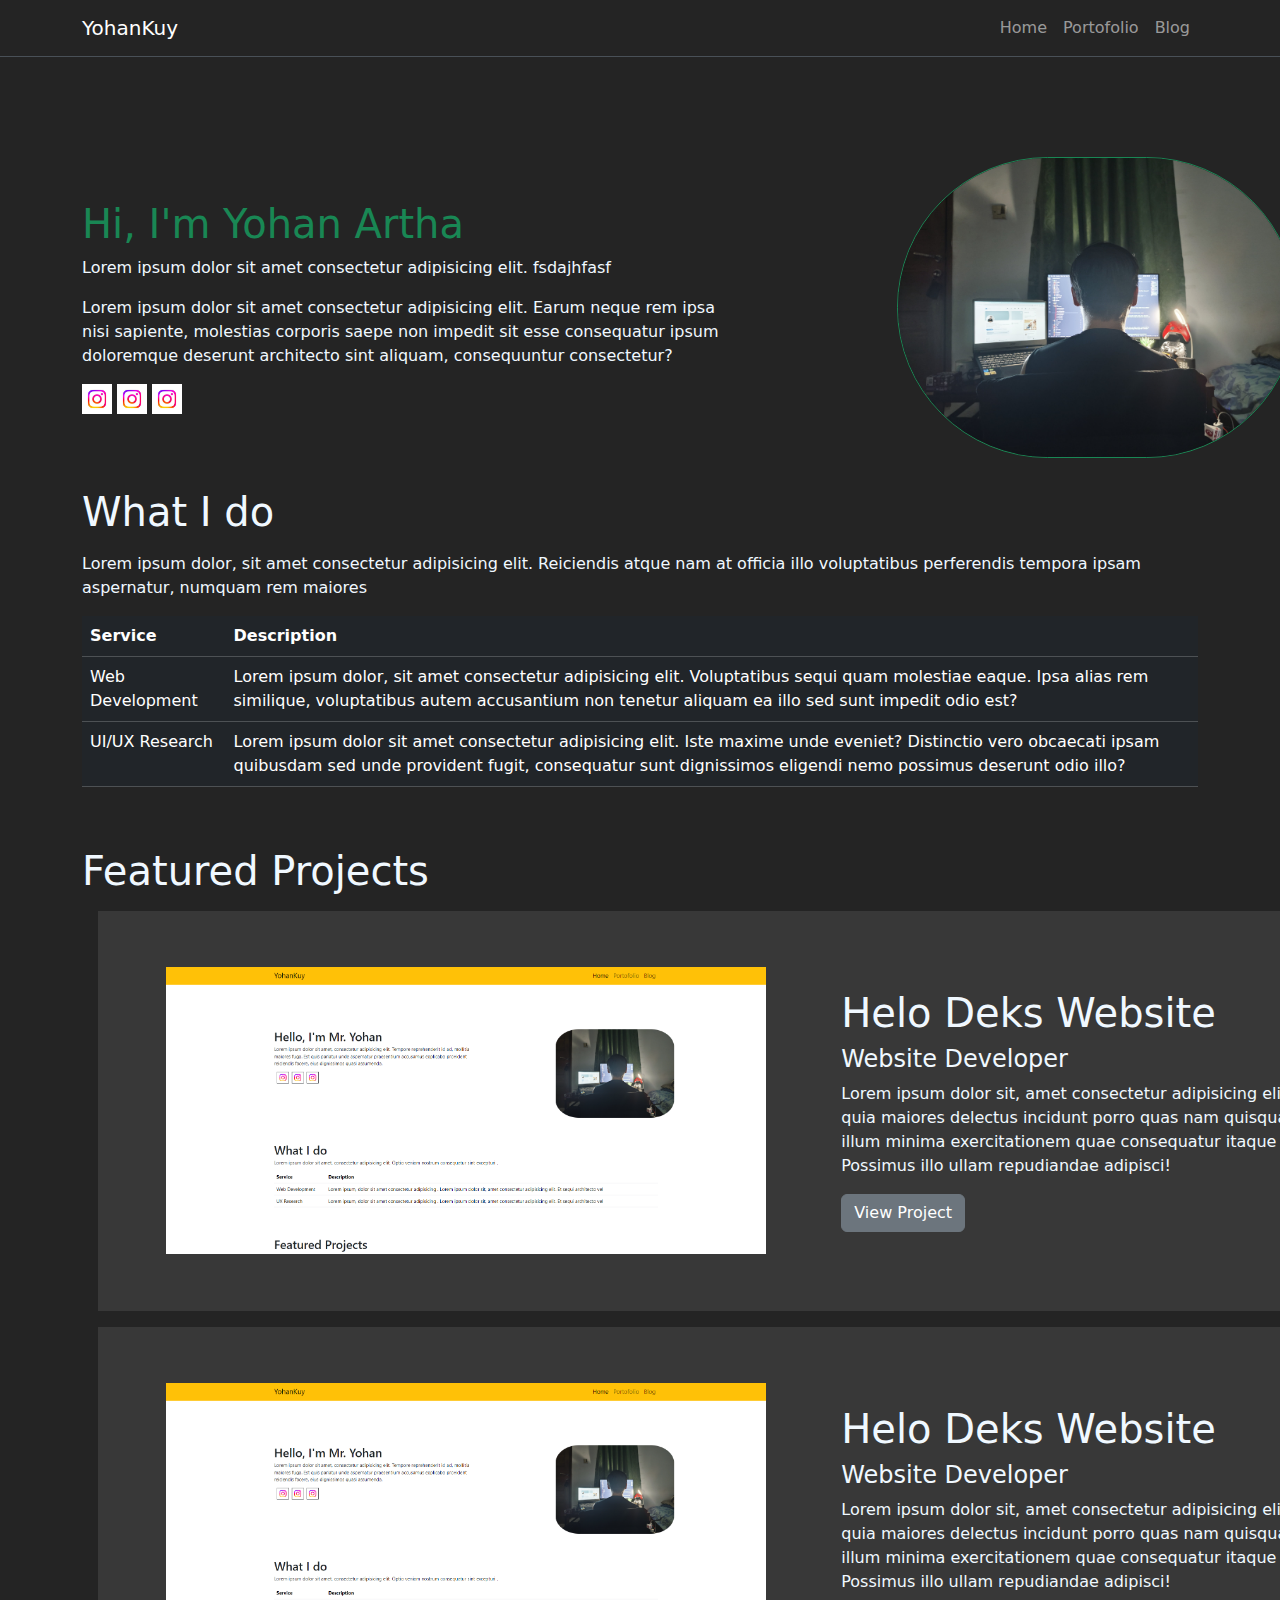
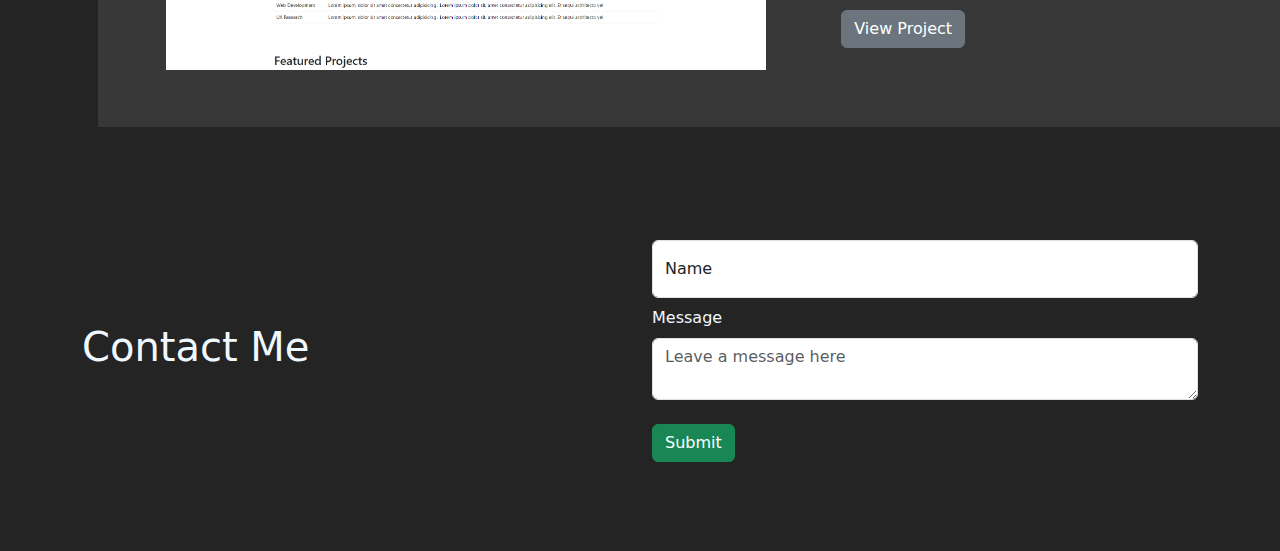
<file: index.html>
<!DOCTYPE html>
<html lang="en">

<head>
    <meta charset="UTF-8">
    <meta name="viewport" content="width=device-width, initial-scale=1.0">
    <title>Belajar bootstrap</title>
    <link href="https://cdn.jsdelivr.net/npm/bootstrap@5.3.3/dist/css/bootstrap.min.css" rel="stylesheet"
        integrity="sha384-QWTKZyjpPEjISv5WaRU9OFeRpok6YctnYmDr5pNlyT2bRjXh0JMhjY6hW+ALEwIH" crossorigin="anonymous">
    <link rel="stylesheet" href="style.css">
</head>

<body style="background-color: rgb(36, 36, 36);">
    <!-- Navbar Start -->
    <nav class="navbar navbar-expand-lg border-bottom " data-bs-theme="dark">
        <div class="container">
            <a class="navbar-brand" href="#"> YohanKuy</a>
            <button class="navbar-toggler" type="button" data-bs-toggle="collapse" data-bs-target="#navbarNav"
                aria-controls="navbarNav" aria-expanded="false" aria-label="Toggle navigation">
                <span class="navbar-toggler-icon"></span>
            </button>
            <div class="collapse navbar-collapse" id="navbarNav">
                <ul class="navbar-nav ms-auto">
                    <li class="nav-item">
                        <a class="nav-link " aria-current="page" href="#">Home</a>
                    </li>
                    <li class="nav-item">
                        <a class="nav-link" href="#">Portofolio</a>
                    </li>
                    <li class="nav-item">
                        <a class="nav-link" href="#">Blog</a>
                    </li>
                </ul>
            </div>
        </div>
    </nav>
    <!-- Navbar End -->


    <!-- Content Start -->

    <!-- Bagian Profile Start -->
    <section class="container" style="margin-top: 100px;">
        <div class="row align-items-center">
            <div class="col-md-7" style="color: aliceblue;">
                <h1 class="text-success"> Hi, I'm Yohan Artha</h1>
                <p> Lorem ipsum dolor sit amet consectetur adipisicing elit. fsdajhfasf</p>
                <p> Lorem ipsum dolor sit amet consectetur adipisicing elit. Earum neque rem ipsa nisi sapiente,
                    molestias corporis saepe non impedit sit esse consequatur ipsum doloremque deserunt architecto sint
                    aliquam, consequuntur consectetur?</p>
                <div class="">
                    <img src="instagram.jpeg" alt="" style="width: 30px;">
                    <img src="instagram.jpeg" alt="" style="width: 30px;">
                    <img src="instagram.jpeg" alt="" style="width: 30px;">

                </div>
            </div>
            <div class="col-md-3">
                <img src="profile.jpeg" alt="" style="width: 400px; margin-left:150px"
                    class="rounded-pill border border-success">
            </div>

        </div>

    </section>
    <!-- Bagian Profile End -->


    <!-- Bagian What I Do Start -->
    <section class="container" style="margin-top: 30px; color:aliceblue">
        <h1> What I do</h1>
        <div class=" mt-md-3">
            <p>Lorem ipsum dolor, sit amet consectetur adipisicing elit. Reiciendis atque nam at officia illo
                voluptatibus perferendis tempora ipsam aspernatur, numquam rem maiores</p>
            <table class="table table-dark table-hover mt-3">
                <thead>
                    <tr>
                        <th scope="row"> Service </th>
                        <th> Description </th>
                    </tr>
                </thead>
                <tbody>
                    <tr>
                        <td>
                            Web Development
                        </td>
                        <td>
                            Lorem ipsum dolor, sit amet consectetur adipisicing elit. Voluptatibus sequi quam molestiae
                            eaque. Ipsa alias rem similique, voluptatibus autem accusantium non tenetur aliquam ea illo
                            sed sunt impedit odio est?
                        </td>
                    </tr>
                    <tr>
                        <td>
                            UI/UX Research
                        </td>
                        <td>
                            Lorem ipsum dolor sit amet consectetur adipisicing elit. Iste maxime unde eveniet?
                            Distinctio vero obcaecati ipsam quibusdam sed unde provident fugit, consequatur sunt
                            dignissimos eligendi nemo possimus deserunt odio illo?
                        </td>
                    </tr>
                </tbody>
            </table>
        </div>
    </section>
    <!-- Bagian What I Do End -->


    <!-- Bagian Featured Projects Start -->
    <section class="container" style="color: aliceblue; margin-top:60px">
        <h1> Featured Projects </h1>
        <div class="row m-md-3 align-items-center justify-content-center"
            style="width:1350px; height:400px; background-color:rgb(56, 56, 56)">
            <div class="col-md-6">
                <img src="web.png" alt="" style="width: 600px;">
            </div>
            <div class="col-md-5">
                <h1> Helo Deks Website</h1>
                <h4> Website Developer </h4>
                <p>Lorem ipsum dolor sit, amet consectetur adipisicing elit. Quasi, quia maiores delectus incidunt porro
                    quas nam quisquam aliquam illum minima exercitationem quae consequatur itaque deleniti? Possimus
                    illo ullam repudiandae adipisci!</p>
                <button type="button" class="btn btn-secondary"> View Project </button>
            </div>
        </div>

        <div class="row m-md-3 align-items-center justify-content-center"
            style="width:1350px; height:400px; background-color:rgb(56, 56, 56)">
            <div class="col-md-6">
                <img src="web.png" alt="" style="width: 600px;">
            </div>
            <div class="col-md-5">
                <h1> Helo Deks Website</h1>
                <h4> Website Developer </h4>
                <p>Lorem ipsum dolor sit, amet consectetur adipisicing elit. Quasi, quia maiores delectus incidunt porro
                    quas nam quisquam aliquam illum minima exercitationem quae consequatur itaque deleniti? Possimus
                    illo ullam repudiandae adipisci!</p>
                <button type="button" class="btn btn-secondary"> View Project </button>
            </div>
        </div>
    </section>
    <!-- Bagian Featured Projects End -->


    <!-- Contact Me Start -->
    <section class="container" style="color: aliceblue;">
        <div class="row align-items-center justify-content-center mt-md-4" style="height: 400px">
            <div class="col-md-6">
                <h1> Contact Me </h1>
            </div>
            <div class="col-md-6">
                <div class="form-floating mb-2">
                    <input type="text" class="form-control" id="floatingInput" required placeholder="Input your name"
                        autocomplete="off">
                    <label for="floatingInput" class="form-label text-dark"> Name </label>
                </div>
                <div class="mb-4">
                    <label for="message" class="form-label"> Message </label>
                    <textarea class="form-control" id="message" placeholder="Leave a message here"></textarea>
                </div>
                <button type="button" class="btn btn-success"> Submit </button>
            </div>
        </div>
    </section>
    <!-- Contact Me End -->

    <!-- Content End -->

    <script src="https://cdn.jsdelivr.net/npm/bootstrap@5.3.3/dist/js/bootstrap.bundle.min.js"
        integrity="sha384-YvpcrYf0tY3lHB60NNkmXc5s9fDVZLESaAA55NDzOxhy9GkcIdslK1eN7N6jIeHz"
        crossorigin="anonymous"></script>
</body>

</html>
</file>
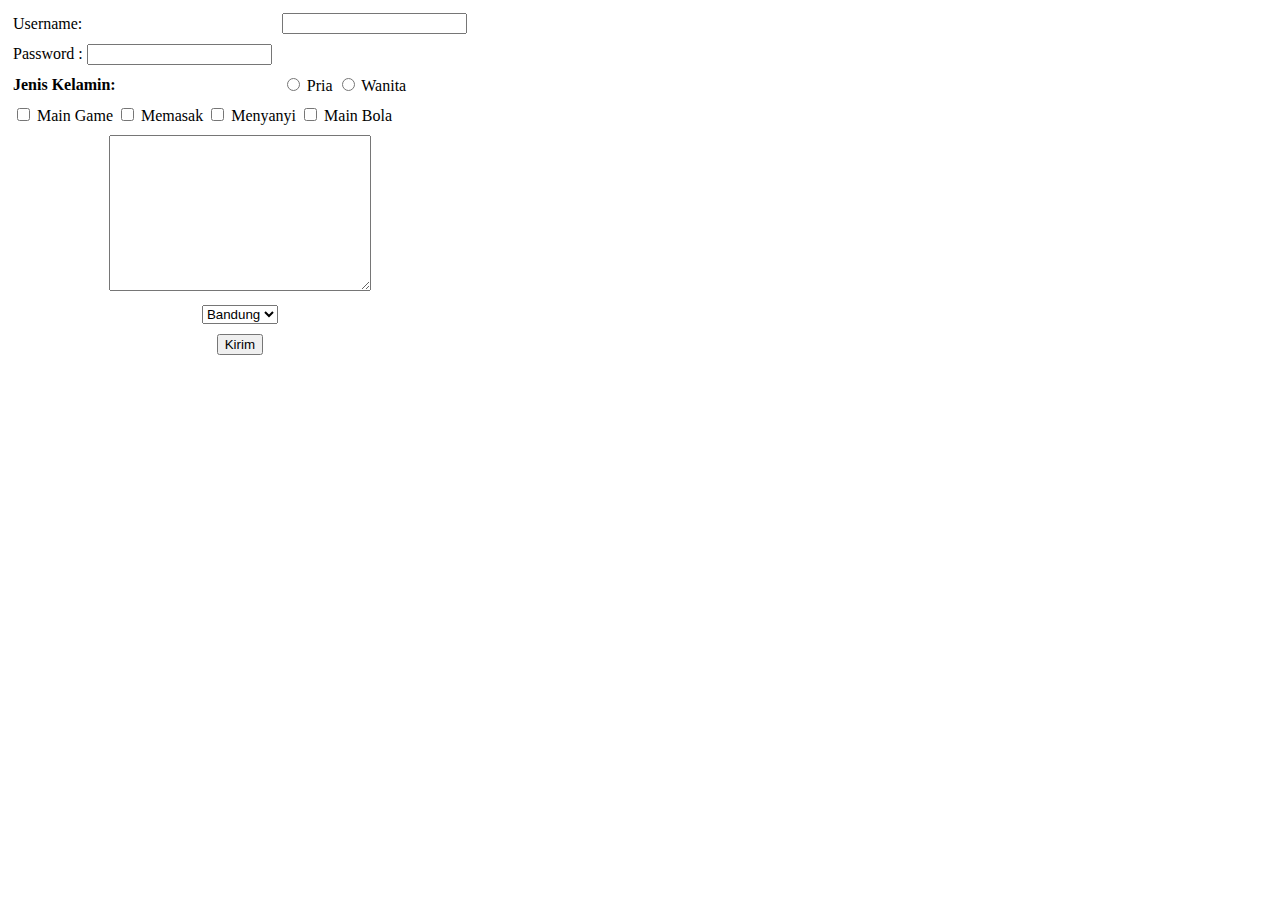
<file: HTML/form.html>
<!DOCTYPE html>
<html lang="en">
<head>
    <meta charset="UTF-8">
    <meta http-equiv="X-UA-Compatible" content="IE=edge">
    <meta name="viewport" content="width=device-width, initial-scale=1.0">
    <title>Belajar HTML</title>
</head>
<body>
    <!-- Form di html banyak kegunaannya seperti input, textarea,select dll-->
    <!-- Untuk radiobox jika ingin memilih salah satu ditambahkan atribut yaitu name -->
    <!-- Jika ingin memilih lebih dari satu menggunakan checkbox -->
    <!-- Untuk pertombolan jangan menggunakan submit melainkan menggunakan <button> -->

    <form action="">
        <table cellspacing="0" cellpadding="5">
            <tr>
                <td><label for="username">Username: </label> </td>
                <td><input type="text" id="username"></td>
            </tr>
            <tr>
                <td><label for="password">Password :  </label>
                    <input type="password" id="password">
                </td>
            <tr>
                <td>
                    <b>Jenis Kelamin: </b>
                </td>
                <td>
                    <input type="radio" id="pria" name="jeniskelamin">
                    <label for="pria">Pria</label>
                    <input type="radio" id="wanita" name="jeniskelamin">
                    <label for="wanita">Wanita</label>
                </td>
            </tr>
            <tr>
                <td colspan="2">
                    <input type="checkbox" id="maingame">
                    <label for="maingame">Main Game</label>
                    <input type="checkbox" id="memasak">
                    <label for="memasak">Memasak</label>
                    <input type="checkbox" id="menyanyi">
                    <label for="menyanyi">Menyanyi</label>
                    <input type="checkbox" id="mainbola">
                    <label for="mainbola">Main Bola</label>
                </td>
            </tr>
            <!-- Text area digunakan untuk menulis lebih banyak kotak -->
            <tr>
                <td colspan="2" align="center">
                    <textarea name="" id="" cols="30" rows="10"></textarea>
                </td>
            </tr>
            <tr>
                <td colspan="2" align="center">
                    <select name="" id="">
                        <option value="">Bandung</option>
                        <option value="">Jakarta</option>
                        <option value="">Blitar</option>
                    </select>
                </td>
            </tr>
            <tr >
                <td colspan="2" align="center">
                    <button type="submit">Kirim</button>
                </td>
            </tr>
        </table>
    </form>
</body>
</html>
</file>
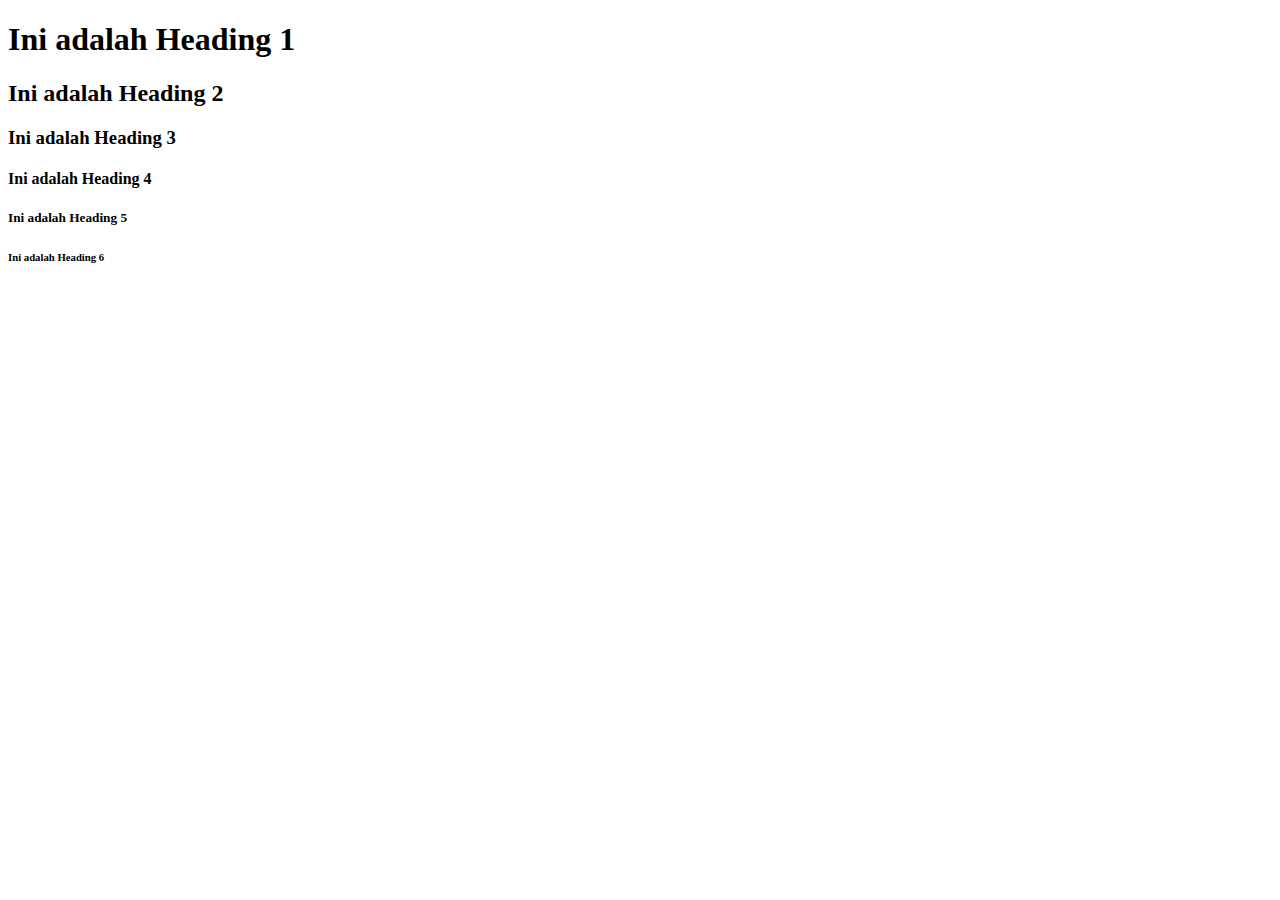
<file: HTML/h1,h2,h3,dst.html>
<!DOCTYPE html>
<html lang="en">
  <head>
    <meta charset="UTF-8" />
    <meta http-equiv="X-UA-Compatible" content="IE=edge" />
    <meta name="viewport" content="width=device-width, initial-scale=1.0" />
    <title>Belajar Html</title>
  </head>

  <body>
    <!-- Heading adalah besar kecilnya huruf di HTML -->
    <!-- H1 yang terbesar dan terpenting dan H6 yang terkecil -->
    <h1>Ini adalah Heading 1</h1>
    <h2>Ini adalah Heading 2</h2>
    <h3>Ini adalah Heading 3</h3>
    <h4>Ini adalah Heading 4</h4>
    <h5>Ini adalah Heading 5</h5>
    <h6>Ini adalah Heading 6</h6>
  </body>
</html>
</file>
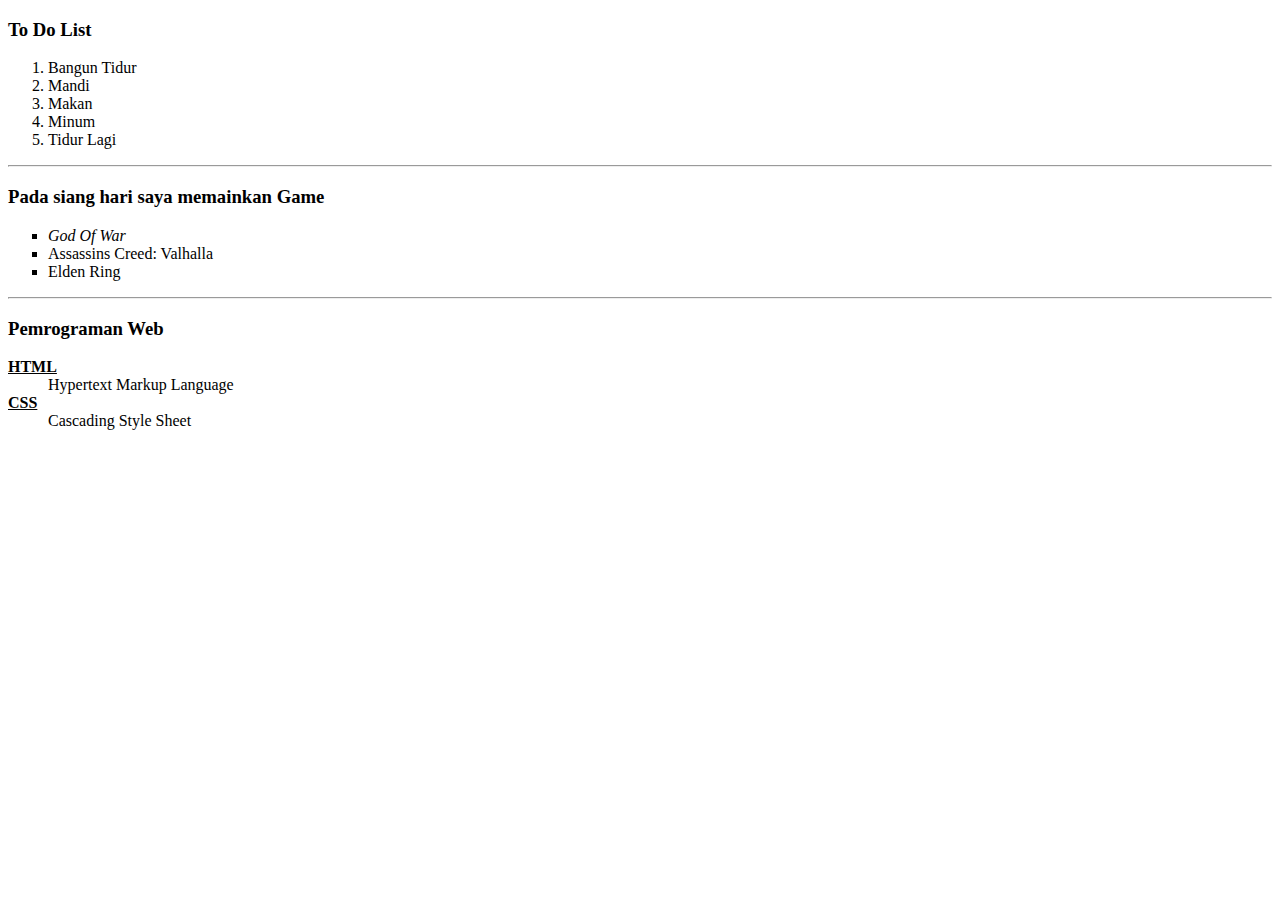
<file: HTML/ol,dl,ul.html>
<!DOCTYPE html>
<html lang="en">
<head>
    <meta charset="UTF-8">
    <meta http-equiv="X-UA-Compatible" content="IE=edge">
    <meta name="viewport" content="width=<device-width>, initial-scale=1.0">
    <title>Belajar HTML</title>
</head>
<body>
    <!-- ol adalah list yang memperhatikan urutan dari awal hingga akhir -->
    <!-- ol typenya ada 1, A, a, |, i -->
    <h3> To Do List</h3>
    <ol type="1">
        <li>Bangun Tidur</li>
        <li>Mandi</li>
        <li>Makan</li>
        <li>Minum</li>
        <li>Tidur Lagi</li>
    </ol>
    <hr>
    <!-- ul adalah list yang tidak memperhatikan urutan -->
    <!-- ul typenya ada square,circle,disc -->
    <h3> Pada siang hari saya memainkan Game</h3>
    <ul type="square">
        <li><i>God Of War</i></li>
        <li>Assassins Creed: Valhalla</li>
        <li>Elden Ring</li>
    </ul>
    <hr>
    <!-- dl adalah list yang menjelaskan terminologi/suatu istilah di dalam deskripsi -->
    <!-- di dalam dl ada pasangan dt(terminologi/istilah) dan dd(deskripsi) -->
    <h3>Pemrograman Web</h3>
    <dl>
        <dt><b><u>HTML</u></b></dt>
        <dd>Hypertext Markup Language</dd>
        <dt><b><u>CSS</u></b></dt>
        <dd>Cascading Style Sheet</dd>
    </dl>
</body>
</html>
</file>
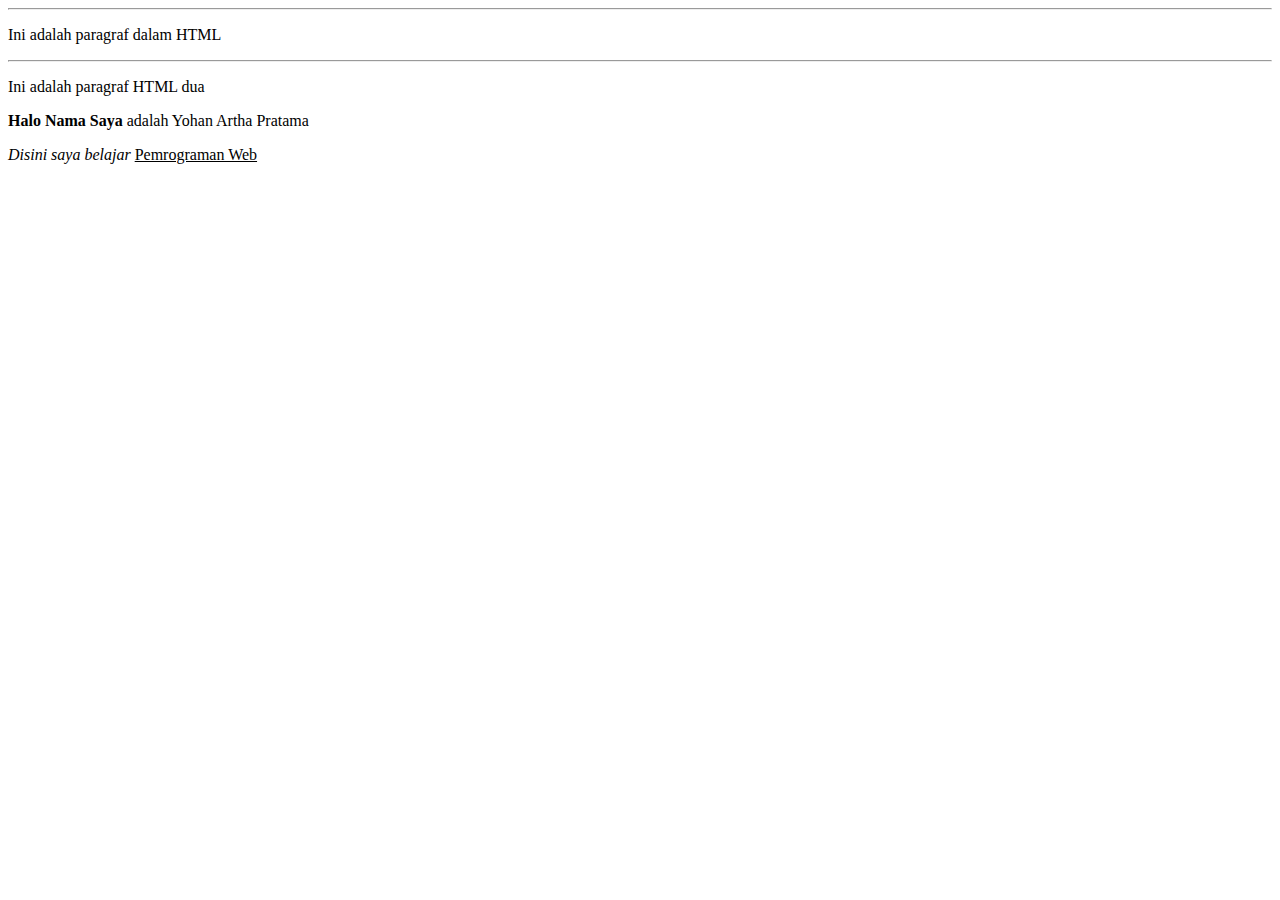
<file: HTML/p,hr,br,i,u.html>
<!DOCTYPE html>
<html lang="en">
  <head>
    <meta charset="UTF-8" />
    <meta http-equiv="X-UA-Compatible" content="IE=edge" />
    <meta name="viewport" content="width=device-width, initial-scale=1.0" />
    <title>Belajar HTML</title>
  </head>

  <body>
    <!-- Belajar Tag p(paragraf), hr(menambahkan garis horizontal), br(menambahkan baris baru) -->
    <hr />
    <p>Ini adalah paragraf dalam HTML</p>
    <hr />
    <p>Ini adalah paragraf HTML dua</p>
    <p><b>Halo Nama Saya</b> adalah Yohan Artha Pratama</p>
    <p><i>Disini saya belajar</i> <u>Pemrograman Web</u></p>
  </body>
</html>
</file>
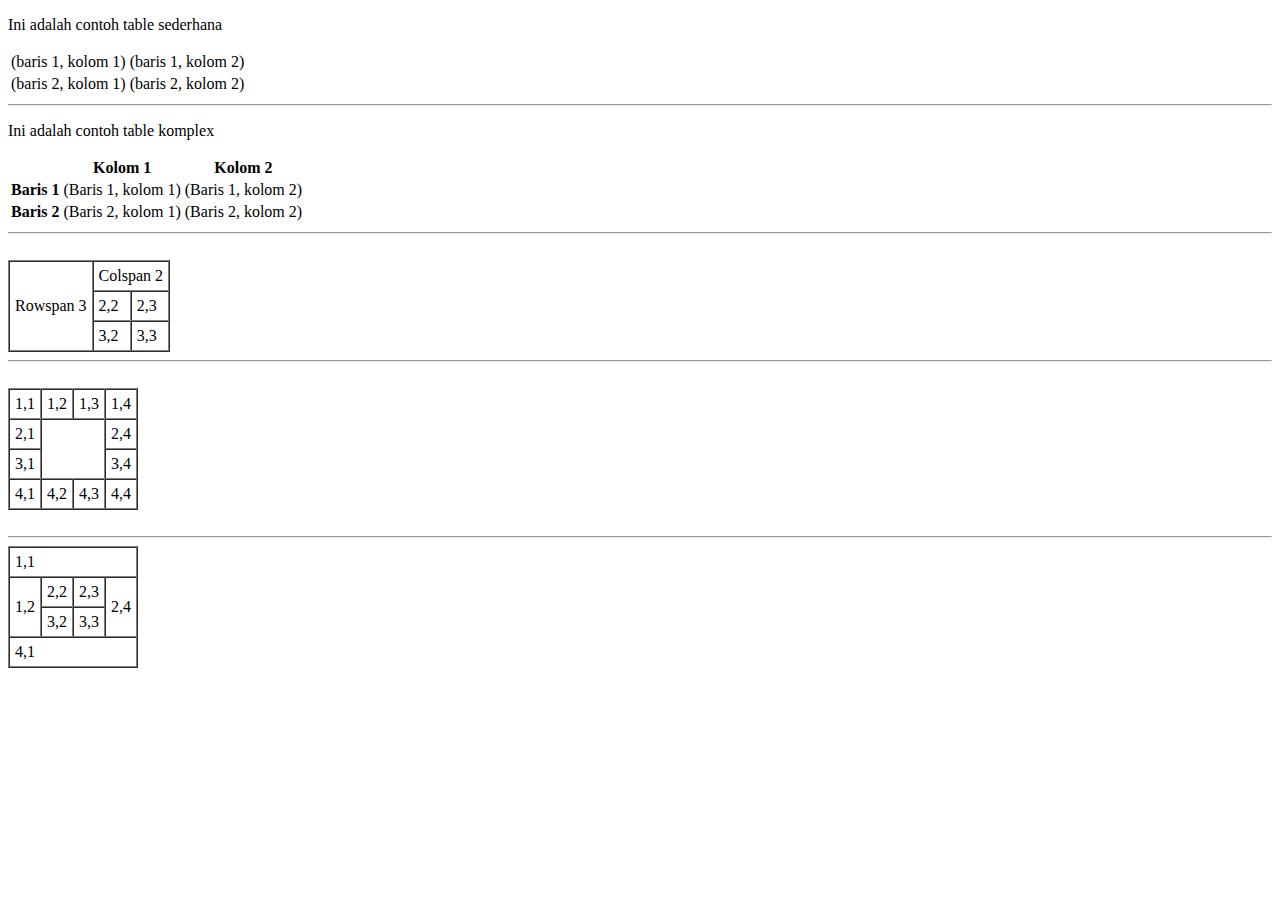
<file: HTML/table.html>
<!DOCTYPE html>
<html lang="en">
<head>
    <meta charset="UTF-8">
    <meta http-equiv="X-UA-Compatible" content="IE=edge">
    <meta name="viewport" content="width=device-width, initial-scale=1.0">
    <title>Belajar HTML</title>
</head>
<body>
    <!-- Tabel berisi kolom dan baris, baris yang horizontal ke kanan dan kolom yang vertikal ke bawah --> 
    <!-- baris direpresentasikan dengan <tr> dan <td> sebagai kolom-->
        <!-- Sintaksnya adalah table, tr dlu habis itu td -->
        <p>Ini adalah contoh table sederhana</p>
        <table>
            <tr>
                <td>(baris 1, kolom 1)</td>
                <td>(baris 1, kolom 2)</td>
            </tr>
            <tr>
                <td>(baris 2, kolom 1)</td>
                <td>(baris 2, kolom 2)</td>
            </tr>
        </table>
        <hr>

        <!-- Di dalam table complex terdapat tambahan dalam header yaitu <thead> sebagai header dan <tbody> sebagai isi dari table tersebut -->
        <p>Ini adalah contoh table komplex</p>
        <table >
            <thead>
                <th></th>
                <th>Kolom 1</th>
                <th>Kolom 2</th>
            </thead>
            <tbody>
                <tr>
                    <th>Baris 1</th>
                    <td>(Baris 1, kolom 1)</td>
                    <td>(Baris 1, kolom 2)</td>
                </tr>
                <tr>
                    <th>Baris 2</th>
                    <td>(Baris 2, kolom 1)</td>
                    <td>(Baris 2, kolom 2)</td>
                </tr>
            </tbody>
        </table>
        <hr>
        <br>
        <!-- Table merging adalah menggabungkan dua cell menjadi satu -->
        <!-- colspan='' digunakan untuk menggabungkan cel secara horizontal, di dalam petik menyatakan berapa banyak cell yang digabungkan, collspan yang digabungkan yaitu per kolom <td> nya saja-->
        <!-- rowspan='' digunakan untuk menggabungkan cel secara vertikal, di dalam petik menyatakan berapa banyak cell yang digabungkan, rowspan yang digabungkan yaitu per baris <tr>-->
        <table border="1" cellspacing="0" cellpadding="5">
            <tr>
                <td rowspan="3">Rowspan 3</td>
                <td colspan="2">Colspan 2</td>
            </tr>
            <tr>
                <td>2,2</td>
                <td>2,3</td>
            </tr>
            <tr>
                <td>3,2</td>
                <td>3,3</td>
            </tr>
        </table>
        <hr>
        <br>
        <!-- Latihan -->
        <table border="1" cellspacing="0" cellpadding="5">
            <tr>
                <td>1,1</td>
                <td>1,2</td>
                <td>1,3</td>
                <td>1,4</td>
            </tr>
            <tr>
                <td>2,1</td>
                <td colspan="2" rowspan="2"></td>
                <td>2,4</td>
            </tr>
            <tr>
                <td>3,1</td>
                <td>3,4</td>
            </tr>
            <tr>
                <td>4,1</td>
                <td>4,2</td>
                <td>4,3</td>
                <td>4,4</td>
            </tr>
        </table>
        <br>
        <hr>
        <table border="1" cellspacing="0" cellpadding="5">
            <tr>
                <td colspan="4">1,1</td>
            </tr>
            <tr>
                <td rowspan="2">1,2</td>
                <td>2,2</td>
                <td>2,3</td>
                <td rowspan="2">2,4</td>
            </tr>
            <tr>
                <td>3,2</td>
                <td>3,3</td>

            </tr>
            <tr>
                <td colspan="4">4,1</td>
            </tr>
        </table>
</body>
</html>
</file>
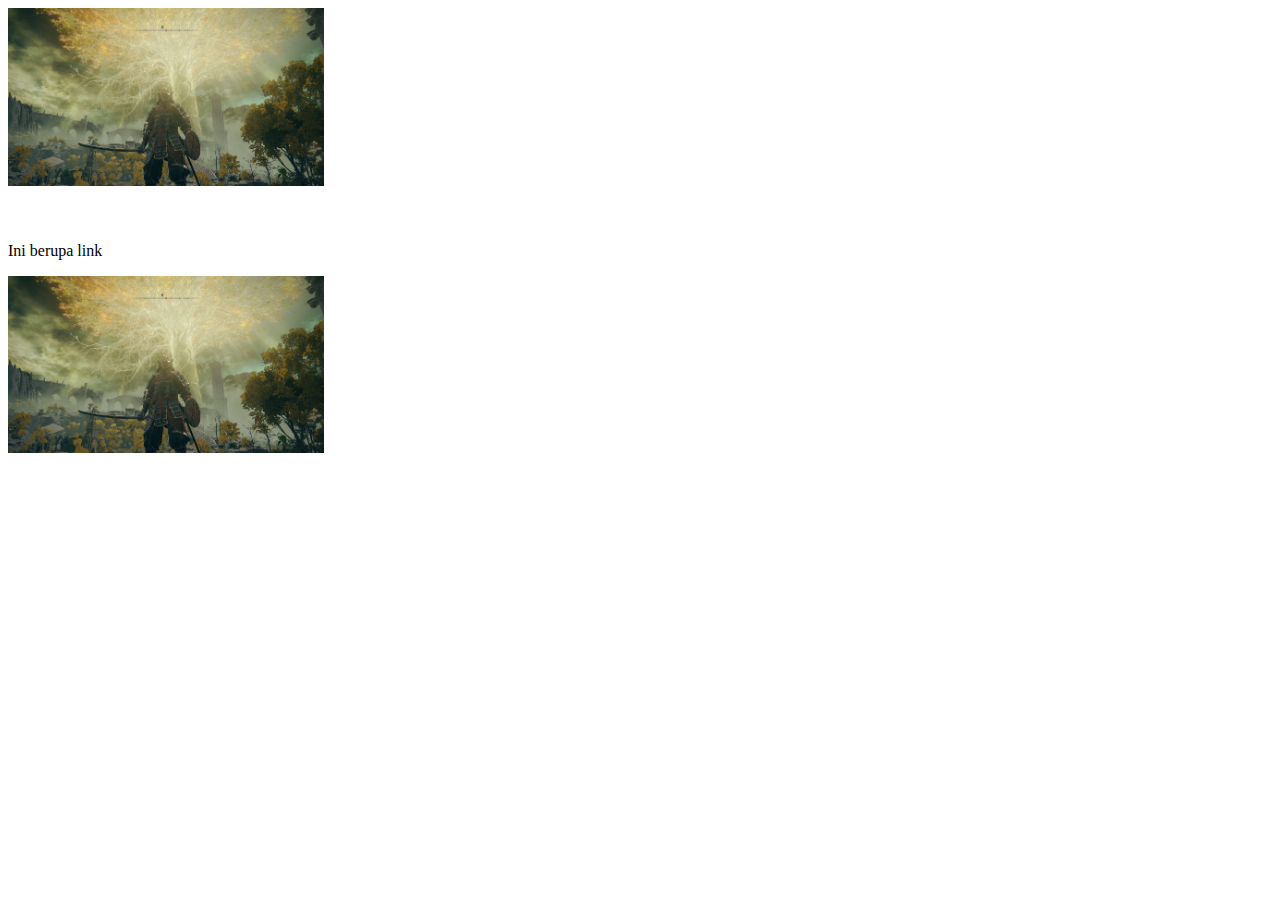
<file: HTML/gambar/img.html>
<!DOCTYPE html>
<html lang="en">
<head>
    <meta charset="UTF-8">
    <meta http-equiv="X-UA-Compatible" content="IE=edge">
    <meta name="viewport" content="width=device-width, initial-scale=1.0">
    <title>Belajar HTML</title>
</head>
<body>
    <!-- Untuk menampilkan gambar yaitu dengan cara <img> -->
    <!-- Contoh untuk internal resources atau gambar sendiri -->
    <!-- Penggunaan alt yaitu unutk mengatasi jika gmbr tidak muncul maka tulisan di alt akan muncul -->
    <!-- Title digunakan untuk jika kursor mengarahkan ke gambar maka akan muncul tulisan title -->
    <img src="elden.png" alt="Elden Ring Game" title="Game Elden Ring" width="25%">
    <br><br><br>
    
    <!-- Untuk membuat gambar menjadi link adalah -->
    <p>Ini berupa link</p>
    <a href="https://www.google.com" target="_blank">
        <img src="elden.png" alt="Elden Ring Game" title="Game Elden Ring" width="25%">
    </a>
</body>
</html>
</file>
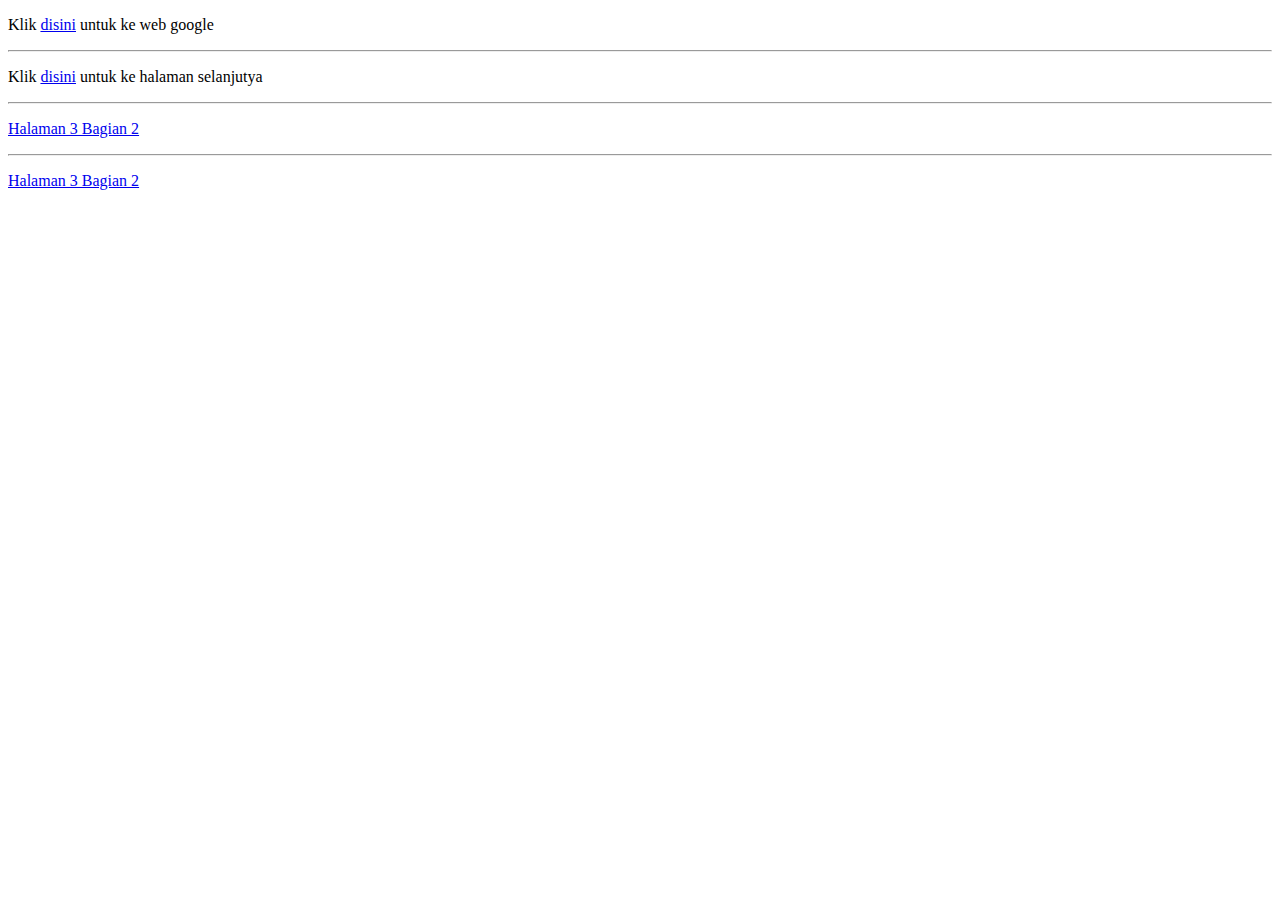
<file: HTML/hyperlink/link/hyperlink a.html>
<!DOCTYPE html>
<html lang="en">
<head>
    <meta charset="UTF-8">
    <meta http-equiv="X-UA-Compatible" content="IE=edge">
    <meta name="viewport" content="width=device-width, initial-scale=1.0">
    <title>Belajar HTML</title>
</head>
<body>

    <!-- <a> sendiri adalah membuat sebuah tulisan menjadi link -->
    <!-- Di dalam link sendiri terdapat atribut href yang dapat diisi dengan external link atau masuk ke file lain -->
    <p>Klik <a href="https://www.google.com">disini</a> untuk ke web google</p>
    <hr>

    <!-- Jika file di dalam folder untuk mengaksesnya yaitu namafolder/namafile -->
    <!-- ../ adalah artinya masuk ke folder diatasnya -->
    <p>Klik <a href="../link2/hyperlink2.html">disini</a> untuk ke halaman selanjutya</p>
    <hr>

    <!-- Ini adalah contoh link yang ingin mengakses bagian tertentu -->
    <p><a href="../link3/hyperlink3.html#bgian2">Halaman 3 Bagian 2</a></p>
    <hr>

    <!-- jika ingin membuka link dengan membuka tab baru caranya yaitu dengan menambahkan atribut _blank -->
    <p><a href="../link3/hyperlink3.html#bgian2" target="_blank">Halaman 3 Bagian 2</a></p>
</body>
</html>
</file>
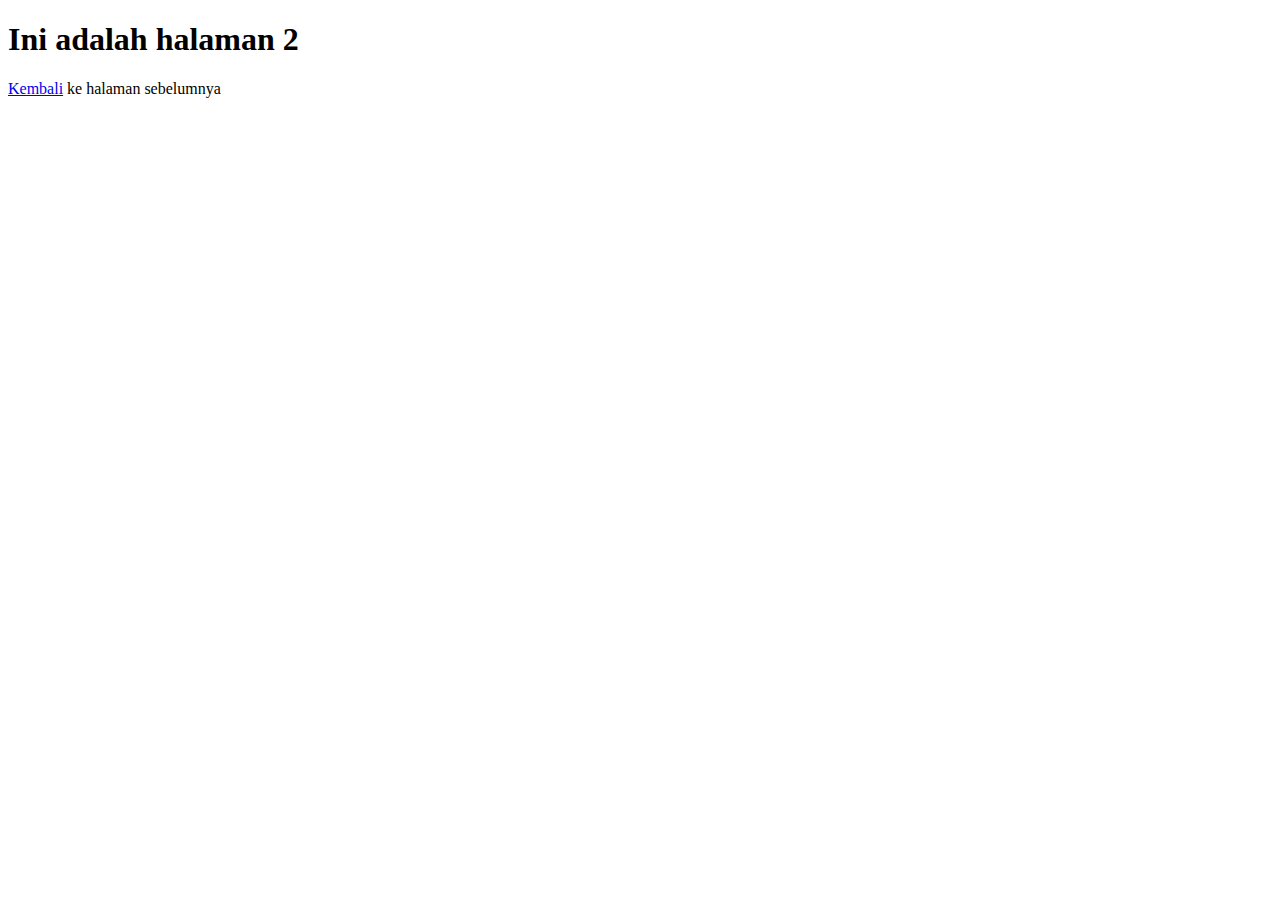
<file: HTML/hyperlink/link2/hyperlink2.html>
<!DOCTYPE html>
<html lang="en">
<head>
    <meta charset="UTF-8">
    <meta http-equiv="X-UA-Compatible" content="IE=edge">
    <meta name="viewport" content="width=device-width, initial-scale=1.0">
    <title>Belajar HTML</title>
</head>
<body>
    <h1>Ini adalah halaman 2</h1>
    <p><a href="../link/hyperlink a.html">Kembali</a> ke halaman sebelumnya</p>
</body>
</html>
</file>
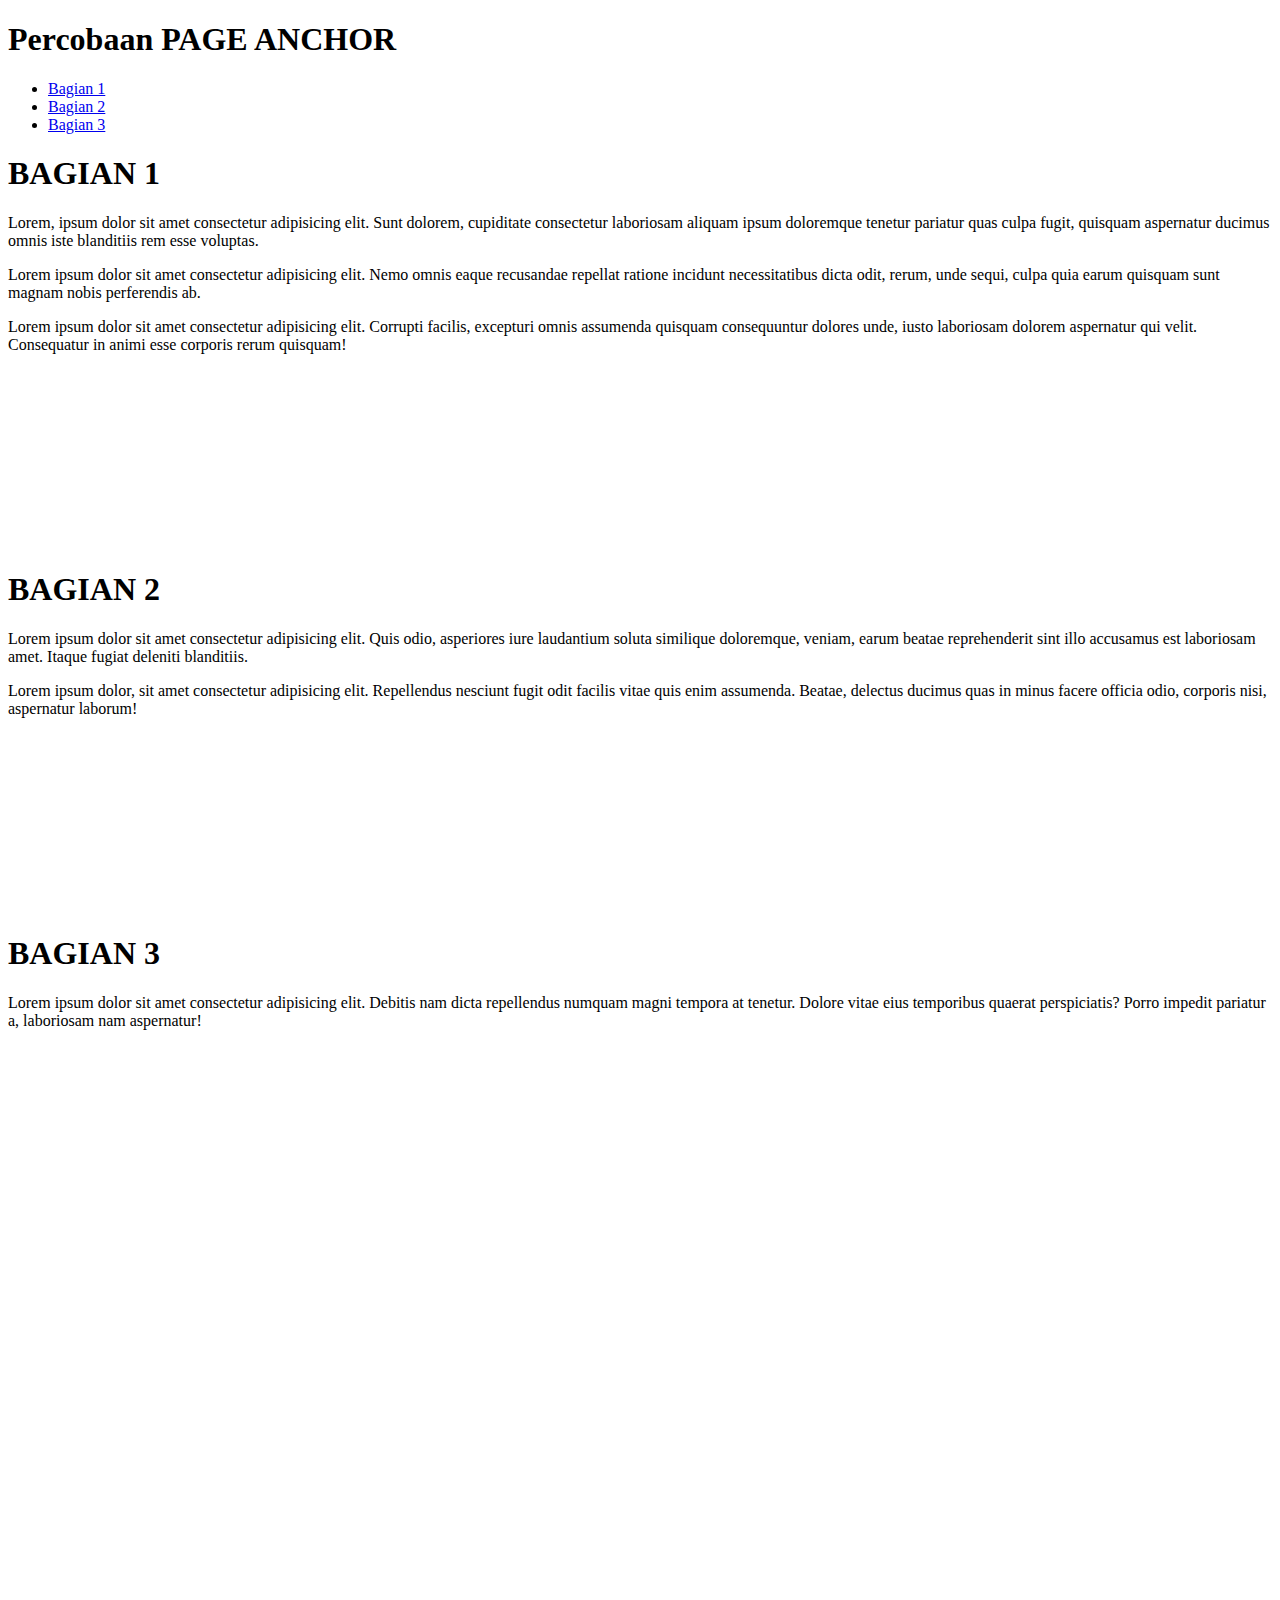
<file: HTML/hyperlink/link3/hyperlink3.html>
<!DOCTYPE html>
<html lang="en">
<head>
    <meta charset="UTF-8">
    <meta http-equiv="X-UA-Compatible" content="IE=edge">
    <meta name="viewport" content="width=device-width, initial-scale=1.0">
    <title>Belajar html</title>
</head>
<body>
    <!-- Di dalam hyperlink juga terdapat yang namanya page anchor yaitu link yang digunkanan untuk mencari bagian tertentu -->
    <!-- Caranya yaitu dengan menambahkan id='' di bagian yang dituju dan menambahkan # di anchornya -->

    <h1>Percobaan PAGE ANCHOR</h1>

    <ul>
        <li><a href="#bgian1">Bagian 1</a></li>
        <li><a href="#bgian2">Bagian 2</a></li>
        <li><a href="#bgian3">Bagian 3</a></li>
    </ul>

    <h1 id="bgian1">BAGIAN 1</h1>
    <p>Lorem, ipsum dolor sit amet consectetur adipisicing elit. Sunt dolorem, cupiditate consectetur laboriosam aliquam ipsum doloremque tenetur pariatur quas culpa fugit, quisquam aspernatur ducimus omnis iste blanditiis rem esse voluptas.</p>
    <p>Lorem ipsum dolor sit amet consectetur adipisicing elit. Nemo omnis eaque recusandae repellat ratione incidunt necessitatibus dicta odit, rerum, unde sequi, culpa quia earum quisquam sunt magnam nobis perferendis ab.</p>
    <p>Lorem ipsum dolor sit amet consectetur adipisicing elit. Corrupti facilis, excepturi omnis assumenda quisquam consequuntur dolores unde, iusto laboriosam dolorem aspernatur qui velit. Consequatur in animi esse corporis rerum quisquam!</p>

    <br><br><br><br><br><br><br><br><br><br>

    <h1 id="bgian2">BAGIAN 2</h1>
    <p>Lorem ipsum dolor sit amet consectetur adipisicing elit. Quis odio, asperiores iure laudantium soluta similique doloremque, veniam, earum beatae reprehenderit sint illo accusamus est laboriosam amet. Itaque fugiat deleniti blanditiis.</p>
    <p>Lorem ipsum dolor, sit amet consectetur adipisicing elit. Repellendus nesciunt fugit odit facilis vitae quis enim assumenda. Beatae, delectus ducimus quas in minus facere officia odio, corporis nisi, aspernatur laborum!</p>

    <br><br><br><br><br><br><br><br><br><br>

    <h1 id="bgian3">BAGIAN 3</h1>
    <p>Lorem ipsum dolor sit amet consectetur adipisicing elit. Debitis nam dicta repellendus numquam magni tempora at tenetur. Dolore vitae eius temporibus quaerat perspiciatis? Porro impedit pariatur a, laboriosam nam aspernatur!</p>

    <br><br><br><br><br><br><br><br><br><br>
    <br><br><br><br><br><br><br><br><br><br>
    <br><br><br><br><br><br><br><br><br><br>
    <br><br><br><br><br><br><br><br><br><br>
</body>
</html>
</file>
<file: style.css>
*, html {
    padding: 0;
    margin: 0;
}
</file>
